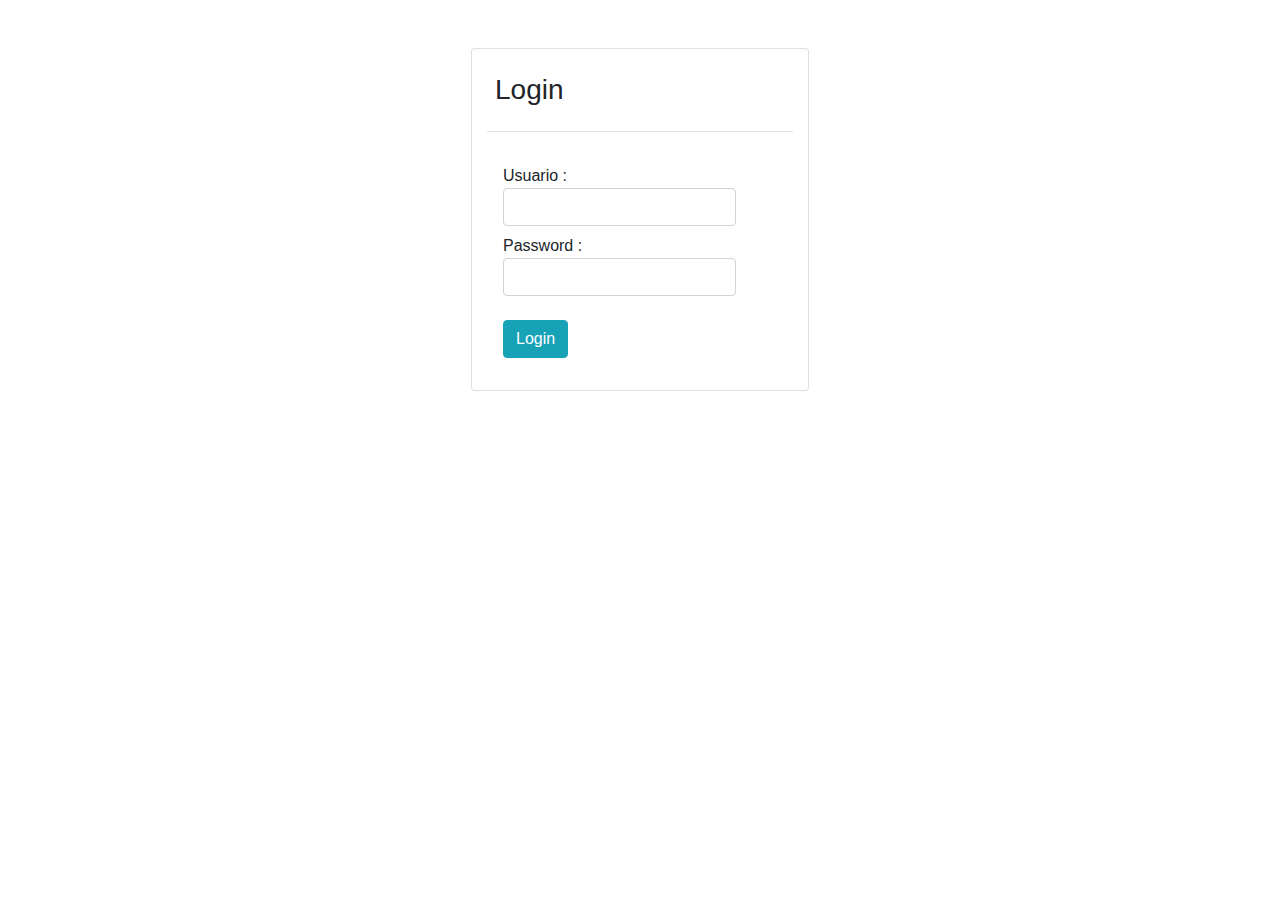
<file: PROYECTO/index.html>
<!doctype html>
<html lang="en">
  <head>
    <meta charset="utf-8">
    <title>Formulario</title>
    <meta name="viewport" content="width=device-width, initial-scale=1, minimal-ui">
    <link rel="stylesheet" href="https://stackpath.bootstrapcdn.com/bootstrap/4.4.1/css/bootstrap.min.css" integrity="sha384-Vkoo8x4CGsO3+Hhxv8T/Q5PaXtkKtu6ug5TOeNV6gBiFeWPGFN9MuhOf23Q9Ifjh" crossorigin="anonymous">

  </head>
  <body>
    <div class='container'>
    <div class='row justify-content-center m-5'>
      <div class='card col-4 py-3'>
        <h3 class='m-2'>Login</h3><hr>
        <form action="conexion.php" method="post" class='p-3'>
      
          <label>Usuario :
            <input class="form-control" type="text" name="usuariolg">
          </label><br>
      
          <label>Password :
            <input type="password" class="form-control mb-3" name="passlg">
          </label><br>
      
          <input type="submit" class="btn btn-info" 
                name="submitBtnLogin" value="Login">
          
        </form>        
      </div>
    </div>
    </div>
  </body>
</html>
</file>
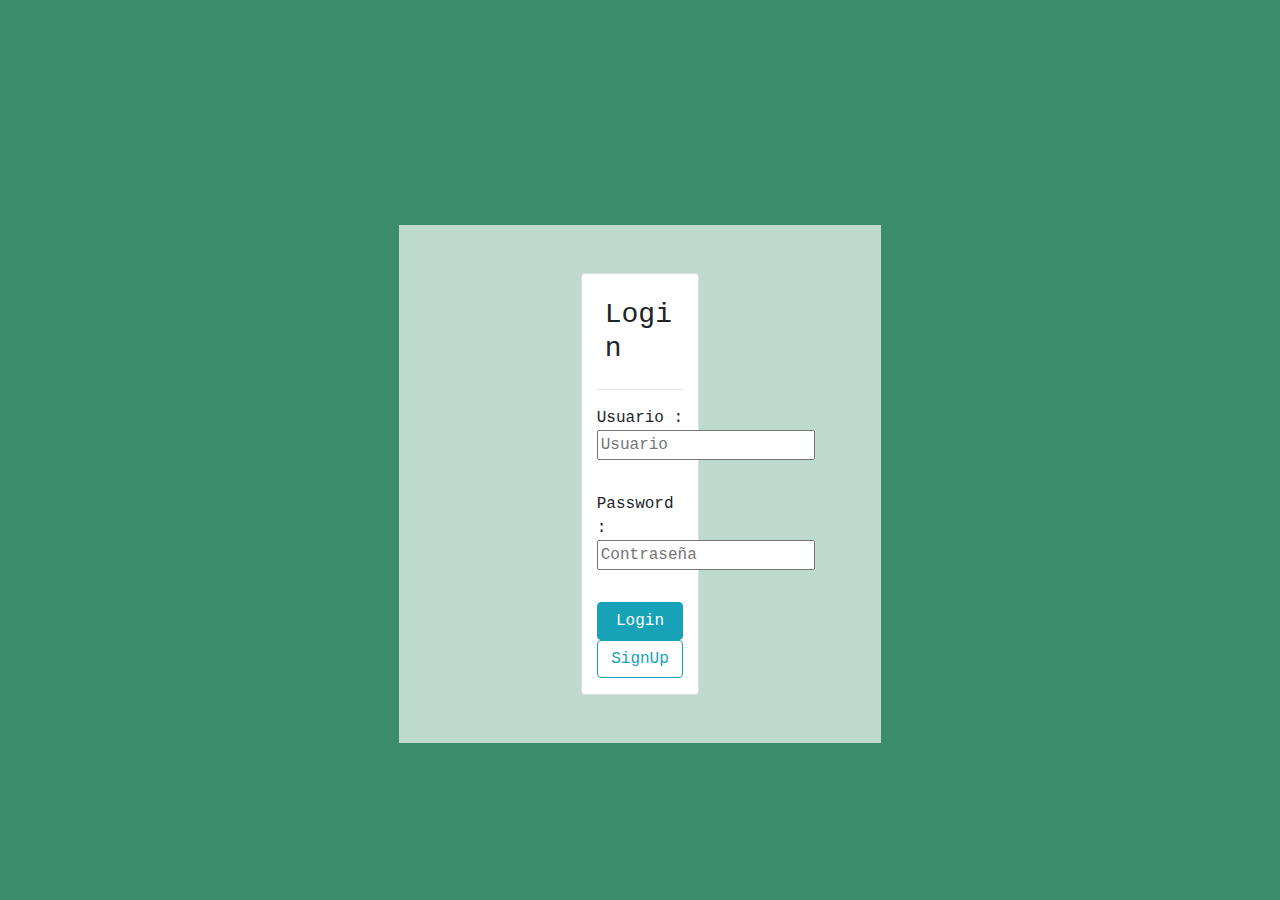
<file: Parcial3/Login/index.html>
<!DOCTYPE html>
<html lang="es">
  <head>
  <meta charset="UTF-8">
  <meta http-equiv="X-UA-Compatible" content="IE=edge">
  <meta name="viewport" content="width=device-width, user-scalable=no, initial-scale=1.0, maximun-scale=1, minimun-scale=1">

    <title>Login DB</title>
    <link rel="stylesheet" href="https://stackpath.bootstrapcdn.com/bootstrap/4.4.1/css/bootstrap.min.css" integrity="sha384-Vkoo8x4CGsO3+Hhxv8T/Q5PaXtkKtu6ug5TOeNV6gBiFeWPGFN9MuhOf23Q9Ifjh" crossorigin="anonymous">
    <link rel="stylesheet" href="main.css">
  </head>

  <body>
    <form action = "conexion.php" method = "post">
      <div class='container'>
        <div class='row justify-content-center m-5'>
          <div class='card col-4 py-3'>
            <h3 class='m-2'>Login</h3><hr>
            <form action="" method="post" class='p-3'>
          
              <label>Usuario :
                <input type="text" name="usuariolg"  placeholder="Usuario" required>
              </label><br>
          
              <label>Password :
                <input type="password" name="passlg"  placeholder="Contraseña" required>
              </label><br>
          
              <input type="submit" class="btn btn-info" 
                    name="submitBtnLogin" value="Login">
                    
              <input type='submit' name='submitReg' value='SignUp'
                    class='btn btn-outline-info'>
              
            </form>
          </div>
        </div>
        </div>
            
    </form>

   
</body>
</html>
</file>
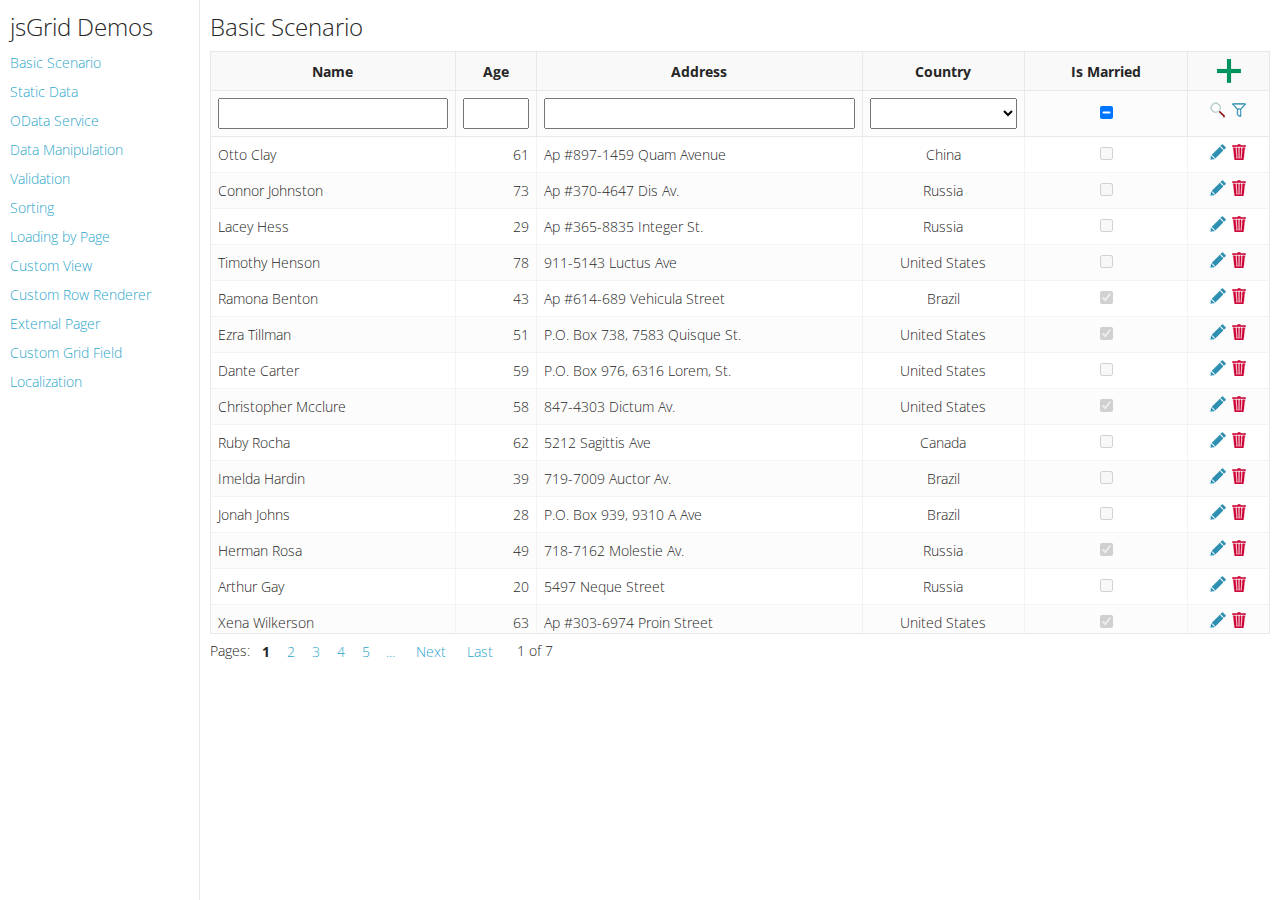
<file: Parcial3/Ejercicio 3/jsgrid/demos/index.html>
<!DOCTYPE html>
<html>
<head>
    <meta http-equiv="X-UA-Compatible" content="IE=edge">
    <title>jsGrid - Simple jQuery DataGrid - Demos</title>
    <link rel="stylesheet" type="text/css" href="demos.css" />
    <link href='http://fonts.googleapis.com/css?family=Open+Sans:300,600,400' rel='stylesheet' type='text/css'>
</head>
<body>
    <div class="navigation">
        <h1>jsGrid Demos</h1>
        <ul>
            <li><a href="basic.html" target="demo">Basic Scenario</a></li>
            <li><a href="static-data.html" target="demo">Static Data</a></li>
            <li><a href="odata-service.html" target="demo">OData Service</a></li>
            <li><a href="data-manipulation.html" target="demo">Data Manipulation</a></li>
            <li><a href="validation.html" target="demo">Validation</a></li>
            <li><a href="sorting.html" target="demo">Sorting</a></li>
            <li><a href="loading-by-page.html" target="demo">Loading by Page</a></li>
            <li><a href="custom-view.html" target="demo">Custom View</a></li>
            <li><a href="custom-row-renderer.html" target="demo">Custom Row Renderer</a></li>
            <li><a href="external-pager.html" target="demo">External Pager</a></li>
            <li><a href="custom-grid-field.html" target="demo">Custom Grid Field</a></li>
            <li><a href="localization.html" target="demo">Localization</a></li>
        </ul>
    </div>
    <div class="demo-frame">
        <iframe name="demo" src="basic.html"></iframe>
    </div>
</body>
</html>
</file>
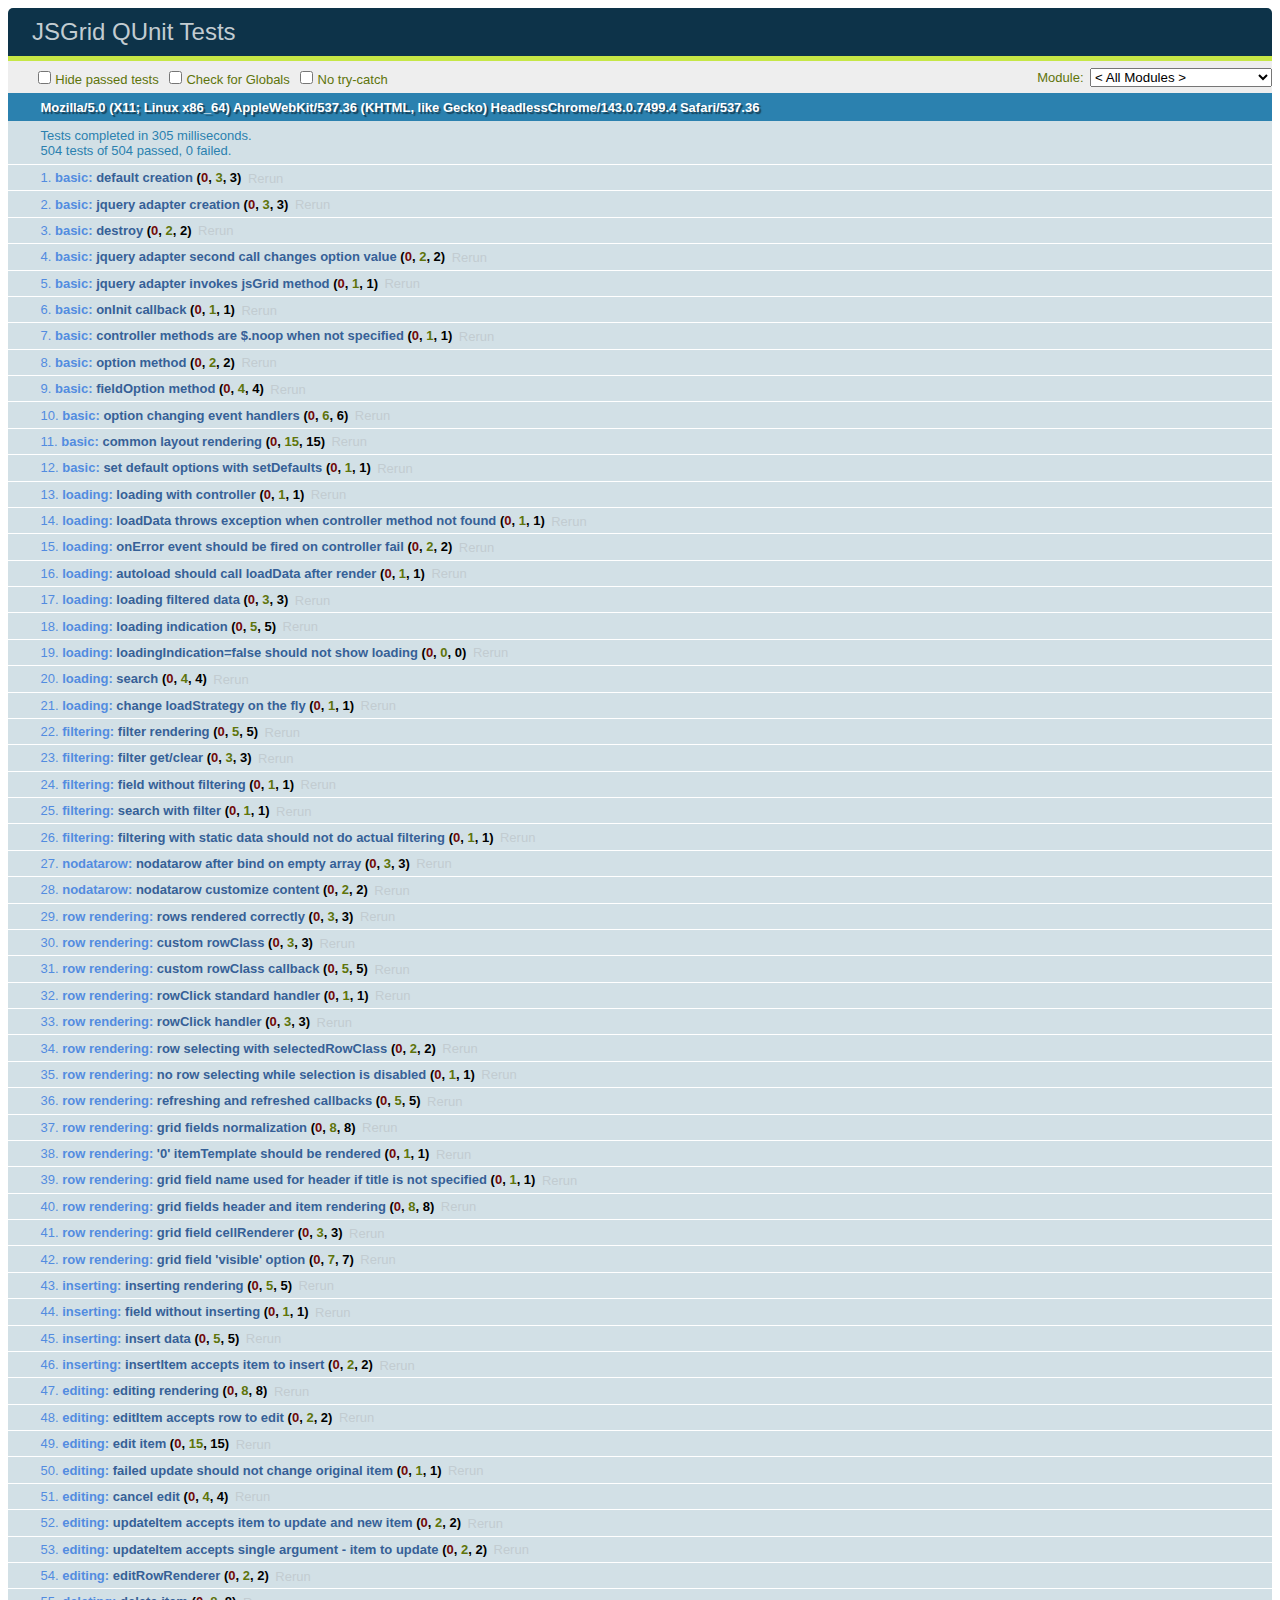
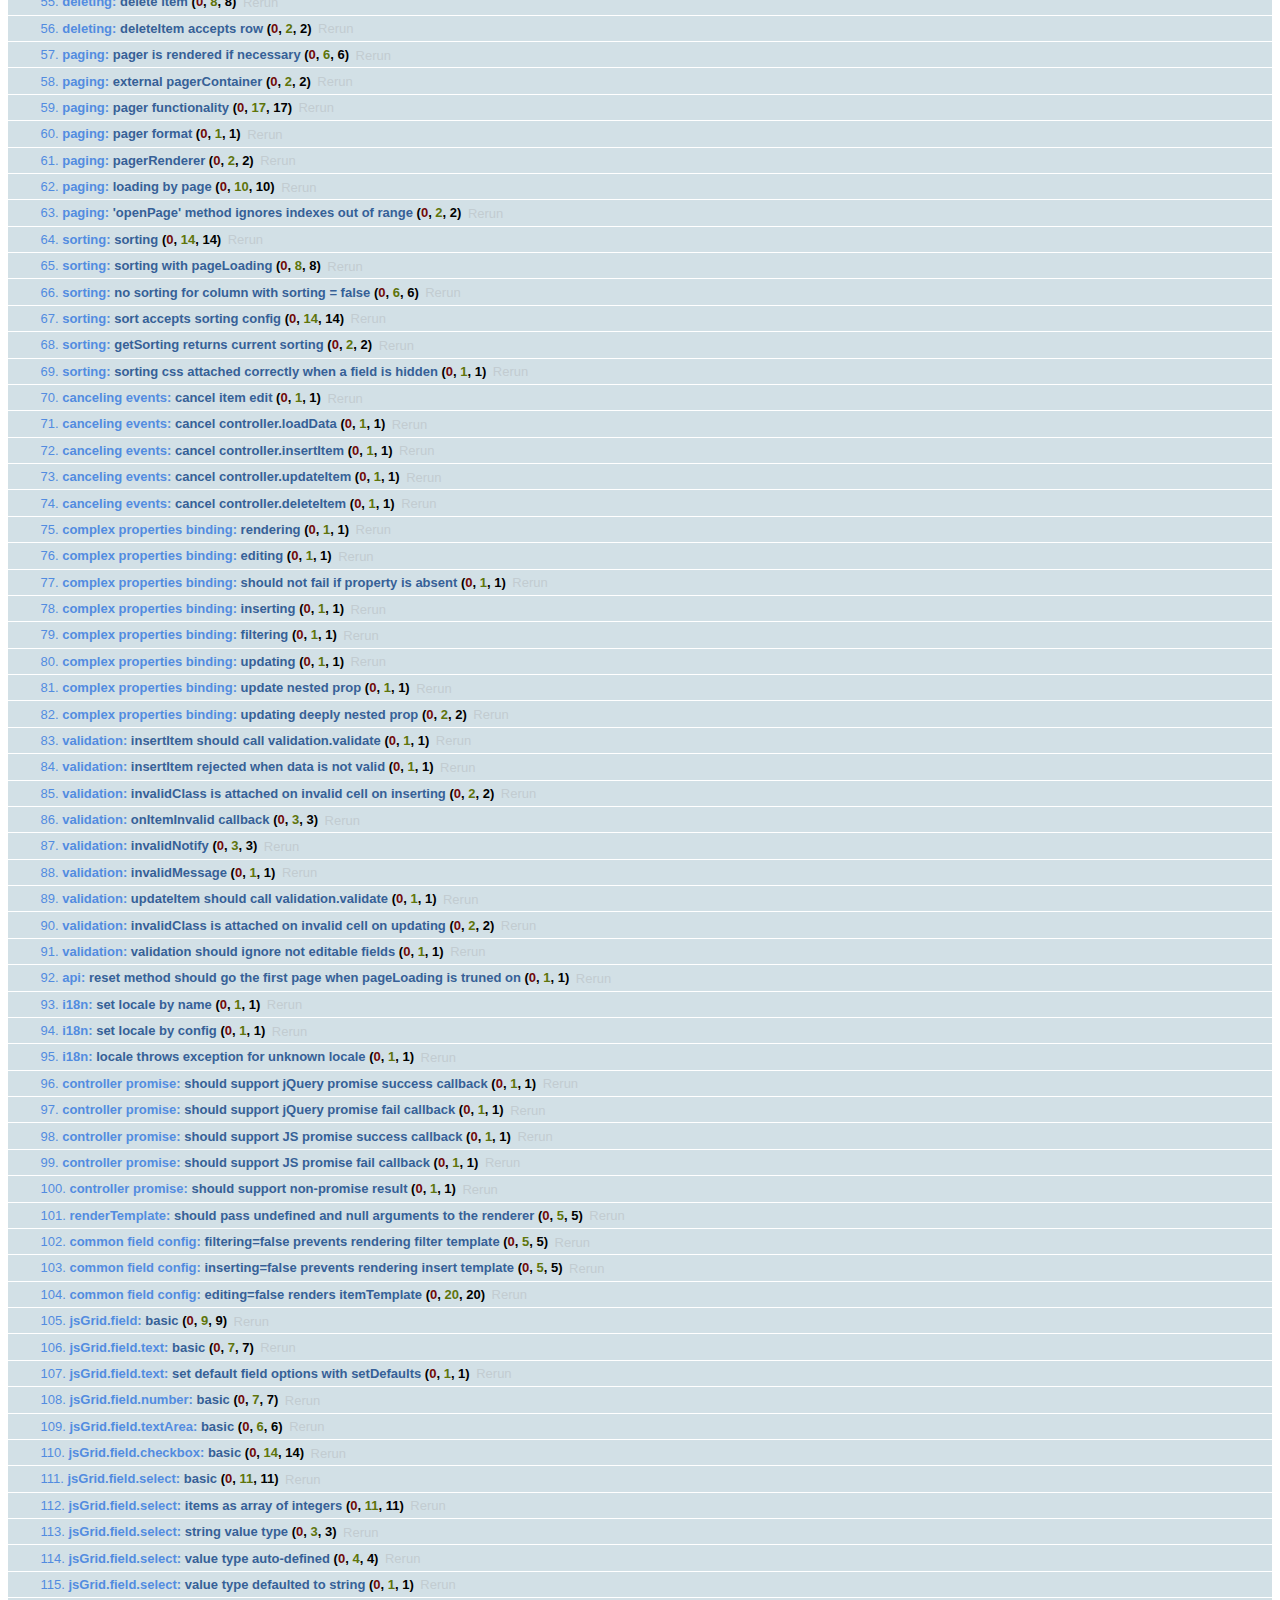
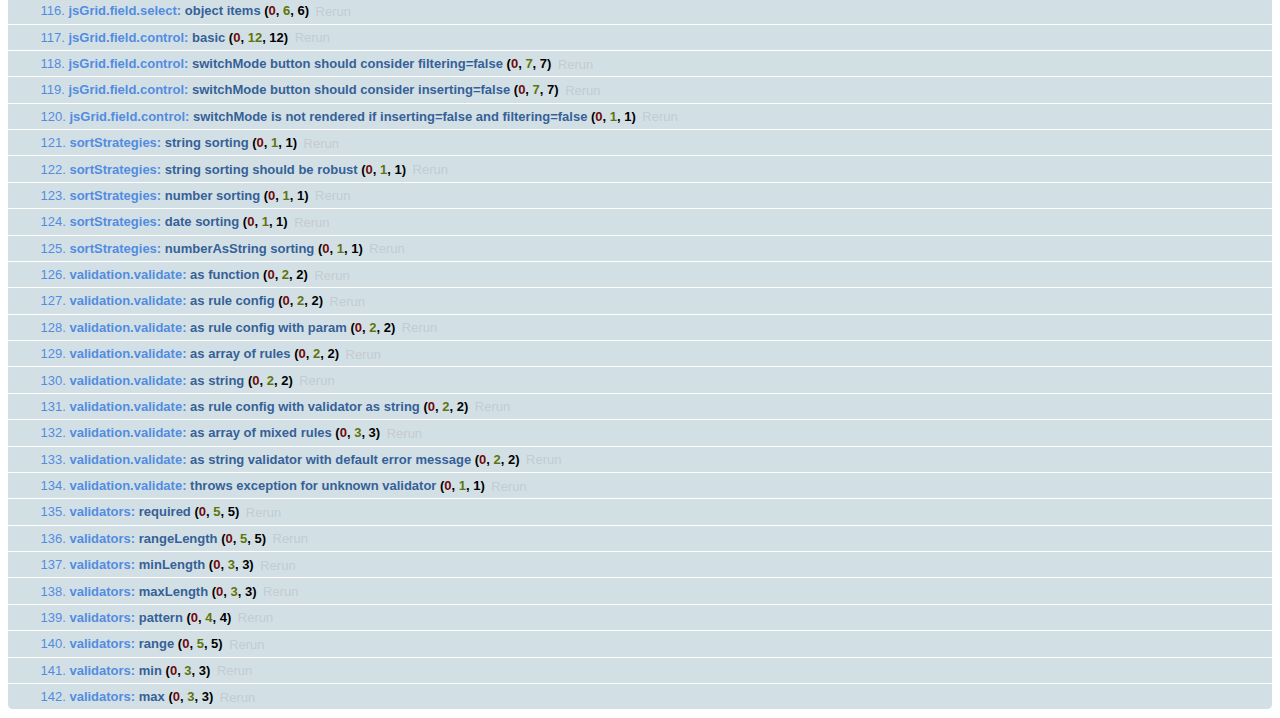
<file: Parcial3/Ejercicio 3/jsgrid/tests/index.html>
<!DOCTYPE html>
<html>
<head>
    <meta charset="utf-8">
    <title>JSGrid QUnit Tests</title>
    <link rel="stylesheet" href="../external/qunit/qunit-1.10.0.css">
</head>
<body>
    <div id="qunit"></div>

    <div id="qunit-fixture">
        <div id="jsGrid"></div>
    </div>

    <script src="../external/qunit/qunit-1.10.0.js"></script>

    <script src="../external/jquery/jquery-1.8.3.js"></script>

    <script src="../src/jsgrid.core.js"></script>
    <script src="../src/jsgrid.load-indicator.js"></script>
    <script src="../src/jsgrid.load-strategies.js"></script>
    <script src="../src/jsgrid.sort-strategies.js"></script>
    <script src="../src/jsgrid.validation.js"></script>
    <script src="../src/jsgrid.field.js"></script>
    <script src="../src/fields/jsgrid.field.text.js"></script>
    <script src="../src/fields/jsgrid.field.number.js"></script>
    <script src="../src/fields/jsgrid.field.textarea.js"></script>
    <script src="../src/fields/jsgrid.field.checkbox.js"></script>
    <script src="../src/fields/jsgrid.field.select.js"></script>
    <script src="../src/fields/jsgrid.field.control.js"></script>

    <script src="jsgrid.tests.js"></script>
    <script src="jsgrid.field.tests.js"></script>
    <script src="jsgrid.sort-strategies.tests.js"></script>
    <script src="jsgrid.validation.tests.js"></script>
</body>
</html>
</file>
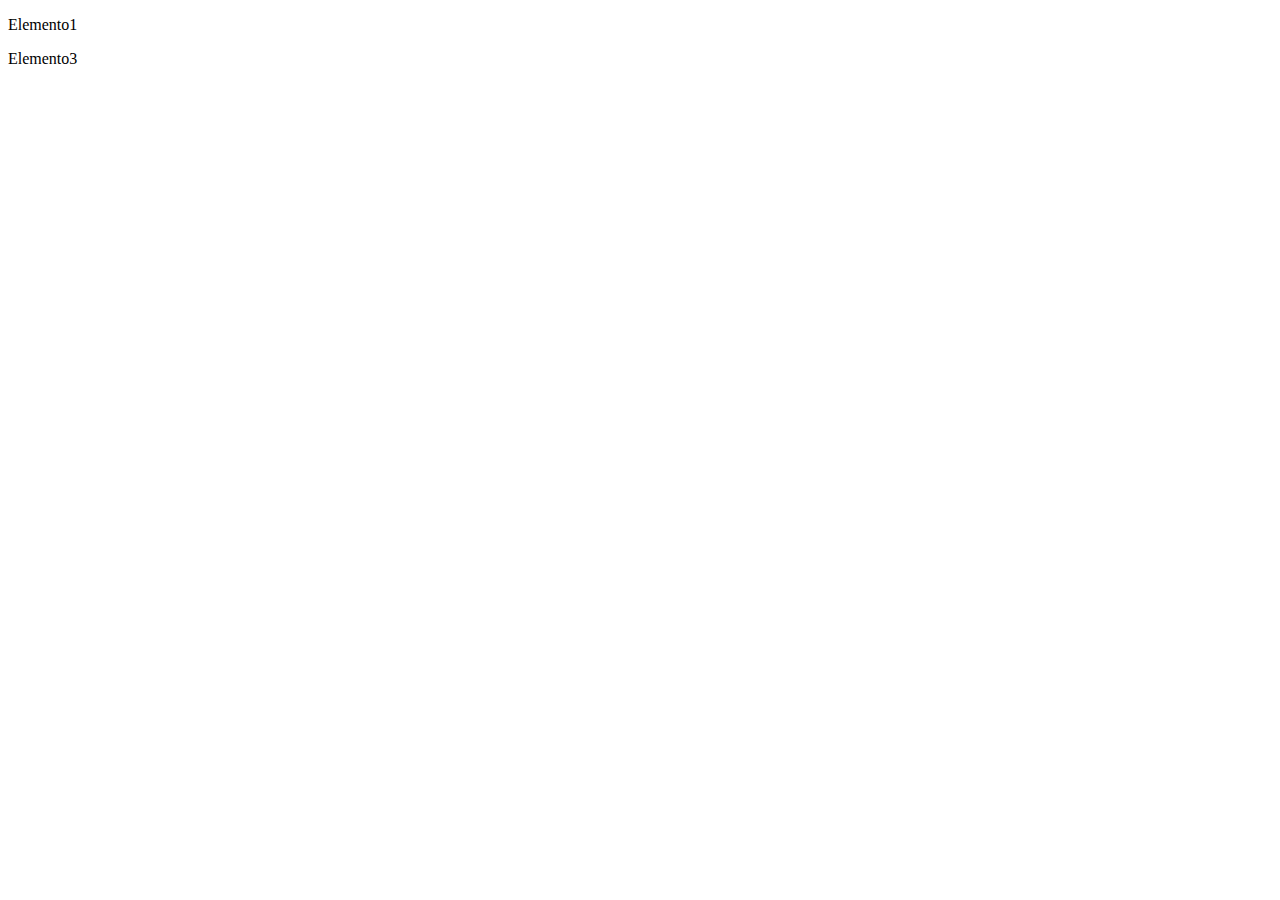
<file: Parcial1/BarraLateral/exam/exam.html>
<!DOCTYPE html>
<html lang="en">
<head>
    <meta charset="UTF-8">
    <meta http-equiv="X-UA-Compatible" content="IE=edge">
    <meta name="viewport" content="width=device-width, initial-scale=1.0">
    <title>Document</title>
    <style>
        div+p{color: red;}
    </style>
</head>
<body>
    <div>
        <p>Elemento1</p>

        <div>
            <p class="Rojo">Elemento3</p>
    
        </div>
        

    </div>
</body>
</html>
</file>
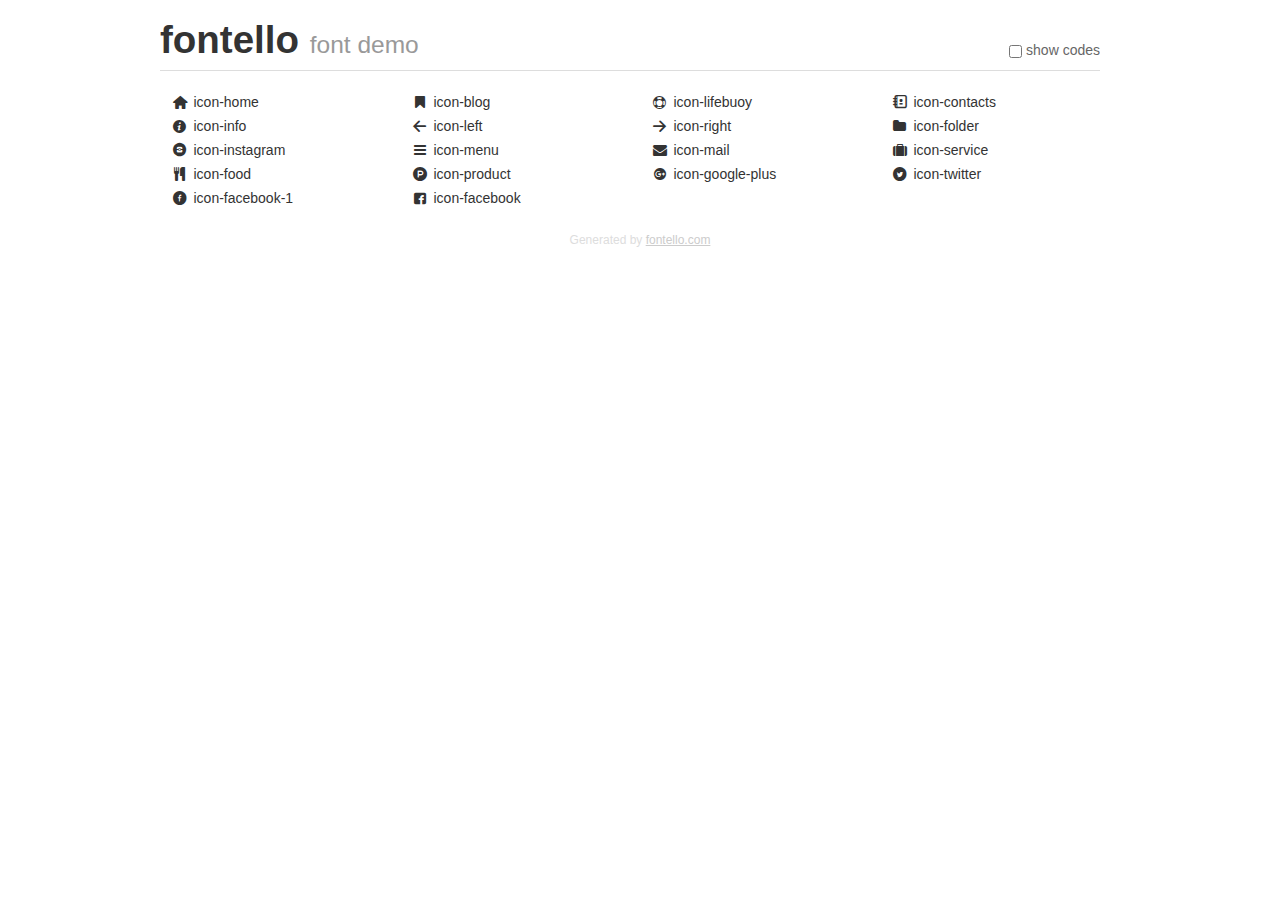
<file: Parcial1/BarraLateral/icon/demo.html>
<!DOCTYPE html>
<html>
  <head><!--[if lt IE 9]><script language="javascript" type="text/javascript" src="//html5shim.googlecode.com/svn/trunk/html5.js"></script><![endif]-->
    <meta charset="UTF-8"><style>/*
 * Bootstrap v2.2.1
 *
 * Copyright 2012 Twitter, Inc
 * Licensed under the Apache License v2.0
 * http://www.apache.org/licenses/LICENSE-2.0
 *
 * Designed and built with all the love in the world @twitter by @mdo and @fat.
 */
.clearfix {
  *zoom: 1;
}
.clearfix:before,
.clearfix:after {
  display: table;
  content: "";
  line-height: 0;
}
.clearfix:after {
  clear: both;
}
html {
  font-size: 100%;
  -webkit-text-size-adjust: 100%;
  -ms-text-size-adjust: 100%;
}
a:focus {
  outline: thin dotted #333;
  outline: 5px auto -webkit-focus-ring-color;
  outline-offset: -2px;
}
a:hover,
a:active {
  outline: 0;
}
button,
input,
select,
textarea {
  margin: 0;
  font-size: 100%;
  vertical-align: middle;
}
button,
input {
  *overflow: visible;
  line-height: normal;
}
button::-moz-focus-inner,
input::-moz-focus-inner {
  padding: 0;
  border: 0;
}
body {
  margin: 0;
  font-family: "Helvetica Neue", Helvetica, Arial, sans-serif;
  font-size: 14px;
  line-height: 20px;
  color: #333;
  background-color: #fff;
}
a {
  color: #08c;
  text-decoration: none;
}
a:hover {
  color: #005580;
  text-decoration: underline;
}
.row {
  margin-left: -20px;
  *zoom: 1;
}
.row:before,
.row:after {
  display: table;
  content: "";
  line-height: 0;
}
.row:after {
  clear: both;
}
[class*="span"] {
  float: left;
  min-height: 1px;
  margin-left: 20px;
}
.container,
.navbar-static-top .container,
.navbar-fixed-top .container,
.navbar-fixed-bottom .container {
  width: 940px;
}
.span12 {
  width: 940px;
}
.span11 {
  width: 860px;
}
.span10 {
  width: 780px;
}
.span9 {
  width: 700px;
}
.span8 {
  width: 620px;
}
.span7 {
  width: 540px;
}
.span6 {
  width: 460px;
}
.span5 {
  width: 380px;
}
.span4 {
  width: 300px;
}
.span3 {
  width: 220px;
}
.span2 {
  width: 140px;
}
.span1 {
  width: 60px;
}
[class*="span"].pull-right,
.row-fluid [class*="span"].pull-right {
  float: right;
}
.container {
  margin-right: auto;
  margin-left: auto;
  *zoom: 1;
}
.container:before,
.container:after {
  display: table;
  content: "";
  line-height: 0;
}
.container:after {
  clear: both;
}
p {
  margin: 0 0 10px;
}
.lead {
  margin-bottom: 20px;
  font-size: 21px;
  font-weight: 200;
  line-height: 30px;
}
small {
  font-size: 85%;
}
h1 {
  margin: 10px 0;
  font-family: inherit;
  font-weight: bold;
  line-height: 20px;
  color: inherit;
  text-rendering: optimizelegibility;
}
h1 small {
  font-weight: normal;
  line-height: 1;
  color: #999;
}
h1 {
  line-height: 40px;
}
h1 {
  font-size: 38.5px;
}
h1 small {
  font-size: 24.5px;
}
body {
  margin-top: 90px;
}
.header {
  position: fixed;
  top: 0;
  left: 50%;
  margin-left: -480px;
  background-color: #fff;
  border-bottom: 1px solid #ddd;
  padding-top: 10px;
  z-index: 10;
}
.footer {
  color: #ddd;
  font-size: 12px;
  text-align: center;
  margin-top: 20px;
}
.footer a {
  color: #ccc;
  text-decoration: underline;
}
.the-icons {
  font-size: 14px;
  line-height: 24px;
}
.switch {
  position: absolute;
  right: 0;
  bottom: 10px;
  color: #666;
}
.switch input {
  margin-right: 0.3em;
}
.codesOn .i-name {
  display: none;
}
.codesOn .i-code {
  display: inline;
}
.i-code {
  display: none;
}
@font-face {
      font-family: 'fontello';
      src: url('./font/fontello.eot?63674988');
      src: url('./font/fontello.eot?63674988#iefix') format('embedded-opentype'),
           url('./font/fontello.woff?63674988') format('woff'),
           url('./font/fontello.ttf?63674988') format('truetype'),
           url('./font/fontello.svg?63674988#fontello') format('svg');
      font-weight: normal;
      font-style: normal;
    }
     
     
    .demo-icon
    {
      font-family: "fontello";
      font-style: normal;
      font-weight: normal;
      speak: none;
     
      display: inline-block;
      text-decoration: inherit;
      width: 1em;
      margin-right: .2em;
      text-align: center;
      /* opacity: .8; */
     
      /* For safety - reset parent styles, that can break glyph codes*/
      font-variant: normal;
      text-transform: none;
     
      /* fix buttons height, for twitter bootstrap */
      line-height: 1em;
     
      /* Animation center compensation - margins should be symmetric */
      /* remove if not needed */
      margin-left: .2em;
     
      /* You can be more comfortable with increased icons size */
      /* font-size: 120%; */
     
      /* Font smoothing. That was taken from TWBS */
      -webkit-font-smoothing: antialiased;
      -moz-osx-font-smoothing: grayscale;
     
      /* Uncomment for 3D effect */
      /* text-shadow: 1px 1px 1px rgba(127, 127, 127, 0.3); */
    }
     </style>
    <link rel="stylesheet" href="css/animation.css"><!--[if IE 7]><link rel="stylesheet" href="css/fontello-ie7.css"><![endif]-->
    <script>
      function toggleCodes(on) {
        var obj = document.getElementById('icons');
      
        if (on) {
          obj.className += ' codesOn';
        } else {
          obj.className = obj.className.replace(' codesOn', '');
        }
      }
      
    </script>
  </head>
  <body>
    <div class="container header">
      <h1>
        fontello
         <small>font demo</small>
      </h1>
      <label class="switch">
        <input type="checkbox" onclick="toggleCodes(this.checked)">show codes
      </label>
    </div>
    <div id="icons" class="container">
      <div class="row">
        <div title="Code: 0xe800" class="the-icons span3"><i class="demo-icon icon-home">&#xe800;</i> <span class="i-name">icon-home</span><span class="i-code">0xe800</span></div>
        <div title="Code: 0xe801" class="the-icons span3"><i class="demo-icon icon-blog">&#xe801;</i> <span class="i-name">icon-blog</span><span class="i-code">0xe801</span></div>
        <div title="Code: 0xe802" class="the-icons span3"><i class="demo-icon icon-lifebuoy">&#xe802;</i> <span class="i-name">icon-lifebuoy</span><span class="i-code">0xe802</span></div>
        <div title="Code: 0xe803" class="the-icons span3"><i class="demo-icon icon-contacts">&#xe803;</i> <span class="i-name">icon-contacts</span><span class="i-code">0xe803</span></div>
      </div>
      <div class="row">
        <div title="Code: 0xe804" class="the-icons span3"><i class="demo-icon icon-info">&#xe804;</i> <span class="i-name">icon-info</span><span class="i-code">0xe804</span></div>
        <div title="Code: 0xe805" class="the-icons span3"><i class="demo-icon icon-left">&#xe805;</i> <span class="i-name">icon-left</span><span class="i-code">0xe805</span></div>
        <div title="Code: 0xe806" class="the-icons span3"><i class="demo-icon icon-right">&#xe806;</i> <span class="i-name">icon-right</span><span class="i-code">0xe806</span></div>
        <div title="Code: 0xe807" class="the-icons span3"><i class="demo-icon icon-folder">&#xe807;</i> <span class="i-name">icon-folder</span><span class="i-code">0xe807</span></div>
      </div>
      <div class="row">
        <div title="Code: 0xf05e" class="the-icons span3"><i class="demo-icon icon-instagram">&#xf05e;</i> <span class="i-name">icon-instagram</span><span class="i-code">0xf05e</span></div>
        <div title="Code: 0xf0c9" class="the-icons span3"><i class="demo-icon icon-menu">&#xf0c9;</i> <span class="i-name">icon-menu</span><span class="i-code">0xf0c9</span></div>
        <div title="Code: 0xf0e0" class="the-icons span3"><i class="demo-icon icon-mail">&#xf0e0;</i> <span class="i-name">icon-mail</span><span class="i-code">0xf0e0</span></div>
        <div title="Code: 0xf0f2" class="the-icons span3"><i class="demo-icon icon-service">&#xf0f2;</i> <span class="i-name">icon-service</span><span class="i-code">0xf0f2</span></div>
      </div>
      <div class="row">
        <div title="Code: 0xf0f5" class="the-icons span3"><i class="demo-icon icon-food">&#xf0f5;</i> <span class="i-name">icon-food</span><span class="i-code">0xf0f5</span></div>
        <div title="Code: 0xf288" class="the-icons span3"><i class="demo-icon icon-product">&#xf288;</i> <span class="i-name">icon-product</span><span class="i-code">0xf288</span></div>
        <div title="Code: 0xf2b3" class="the-icons span3"><i class="demo-icon icon-google-plus">&#xf2b3;</i> <span class="i-name">icon-google-plus</span><span class="i-code">0xf2b3</span></div>
        <div title="Code: 0xf30a" class="the-icons span3"><i class="demo-icon icon-twitter">&#xf30a;</i> <span class="i-name">icon-twitter</span><span class="i-code">0xf30a</span></div>
      </div>
      <div class="row">
        <div title="Code: 0xf30d" class="the-icons span3"><i class="demo-icon icon-facebook-1">&#xf30d;</i> <span class="i-name">icon-facebook-1</span><span class="i-code">0xf30d</span></div>
        <div title="Code: 0xf30e" class="the-icons span3"><i class="demo-icon icon-facebook">&#xf30e;</i> <span class="i-name">icon-facebook</span><span class="i-code">0xf30e</span></div>
      </div>
    </div>
    <div class="container footer">Generated by <a href="http://fontello.com">fontello.com</a></div>
  </body>
</html>
</file>
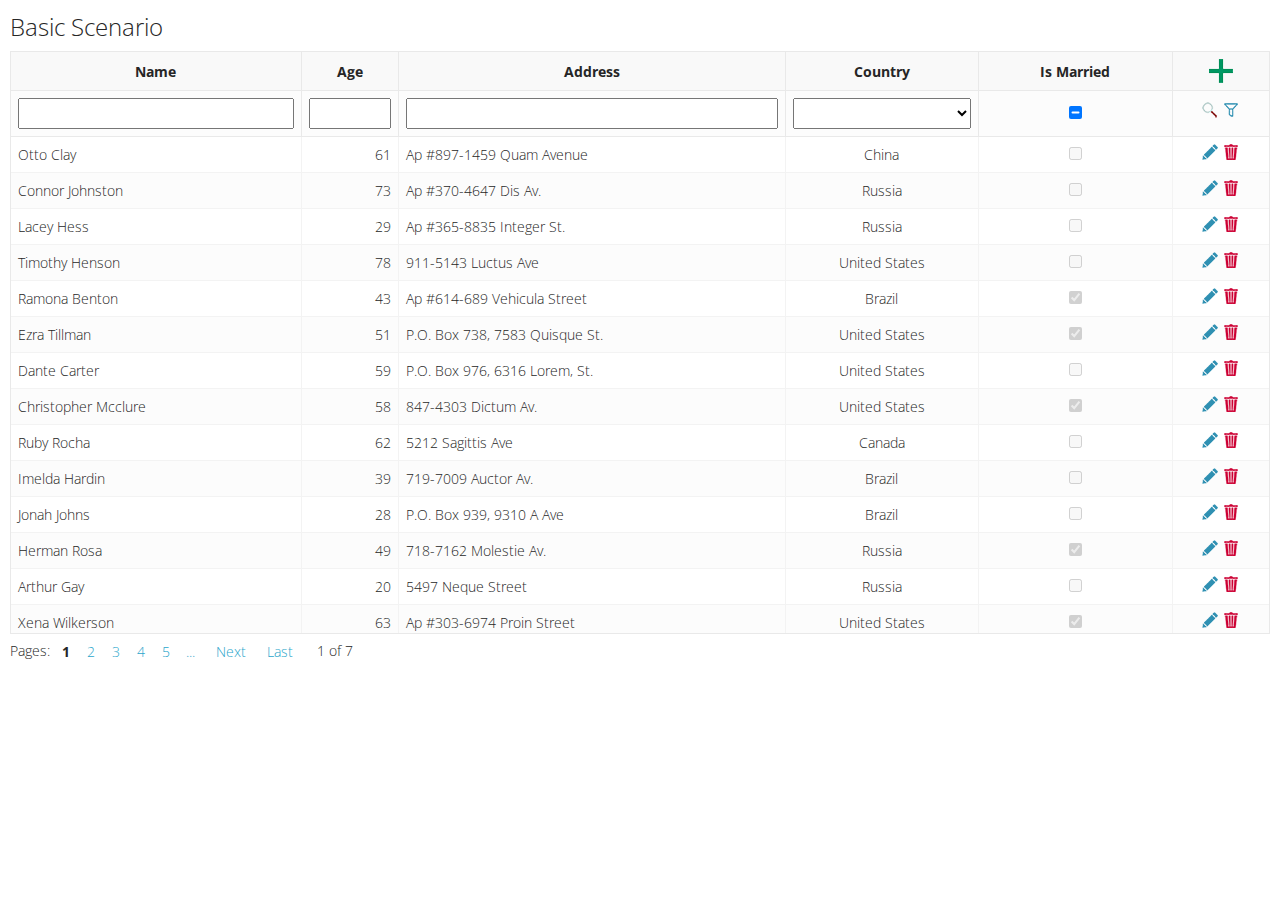
<file: Parcial3/Ejercicio 3/jsgrid/demos/basic.html>
﻿<!DOCTYPE html>
<html>
<head>
    <meta http-equiv="X-UA-Compatible" content="IE=edge">
    <title>jsGrid - Basic Scenario</title>
    <link rel="stylesheet" type="text/css" href="demos.css" />
    <link href='http://fonts.googleapis.com/css?family=Open+Sans:300,600,400' rel='stylesheet' type='text/css'>

    <link rel="stylesheet" type="text/css" href="../css/jsgrid.css" />
    <link rel="stylesheet" type="text/css" href="../css/theme.css" />

    <script src="../external/jquery/jquery-1.8.3.js"></script>
    <script src="db.js"></script>

    <script src="../src/jsgrid.core.js"></script>
    <script src="../src/jsgrid.load-indicator.js"></script>
    <script src="../src/jsgrid.load-strategies.js"></script>
    <script src="../src/jsgrid.sort-strategies.js"></script>
    <script src="../src/jsgrid.field.js"></script>
    <script src="../src/fields/jsgrid.field.text.js"></script>
    <script src="../src/fields/jsgrid.field.number.js"></script>
    <script src="../src/fields/jsgrid.field.select.js"></script>
    <script src="../src/fields/jsgrid.field.checkbox.js"></script>
    <script src="../src/fields/jsgrid.field.control.js"></script>
</head>
<body>
    <h1>Basic Scenario</h1>
    <div id="jsGrid"></div>

    <script>
        $(function() {

            $("#jsGrid").jsGrid({
                height: "70%",
                width: "100%",
                filtering: true,
                editing: true,
                inserting: true,
                sorting: true,
                paging: true,
                autoload: true,
                pageSize: 15,
                pageButtonCount: 5,
                deleteConfirm: "Do you really want to delete the client?",
                controller: db,
                fields: [
                    { name: "Name", type: "text", width: 150 },
                    { name: "Age", type: "number", width: 50 },
                    { name: "Address", type: "text", width: 200 },
                    { name: "Country", type: "select", items: db.countries, valueField: "Id", textField: "Name" },
                    { name: "Married", type: "checkbox", title: "Is Married", sorting: false },
                    { type: "control" }
                ]
            });

        });
    </script>
</body>
</html>
</file>
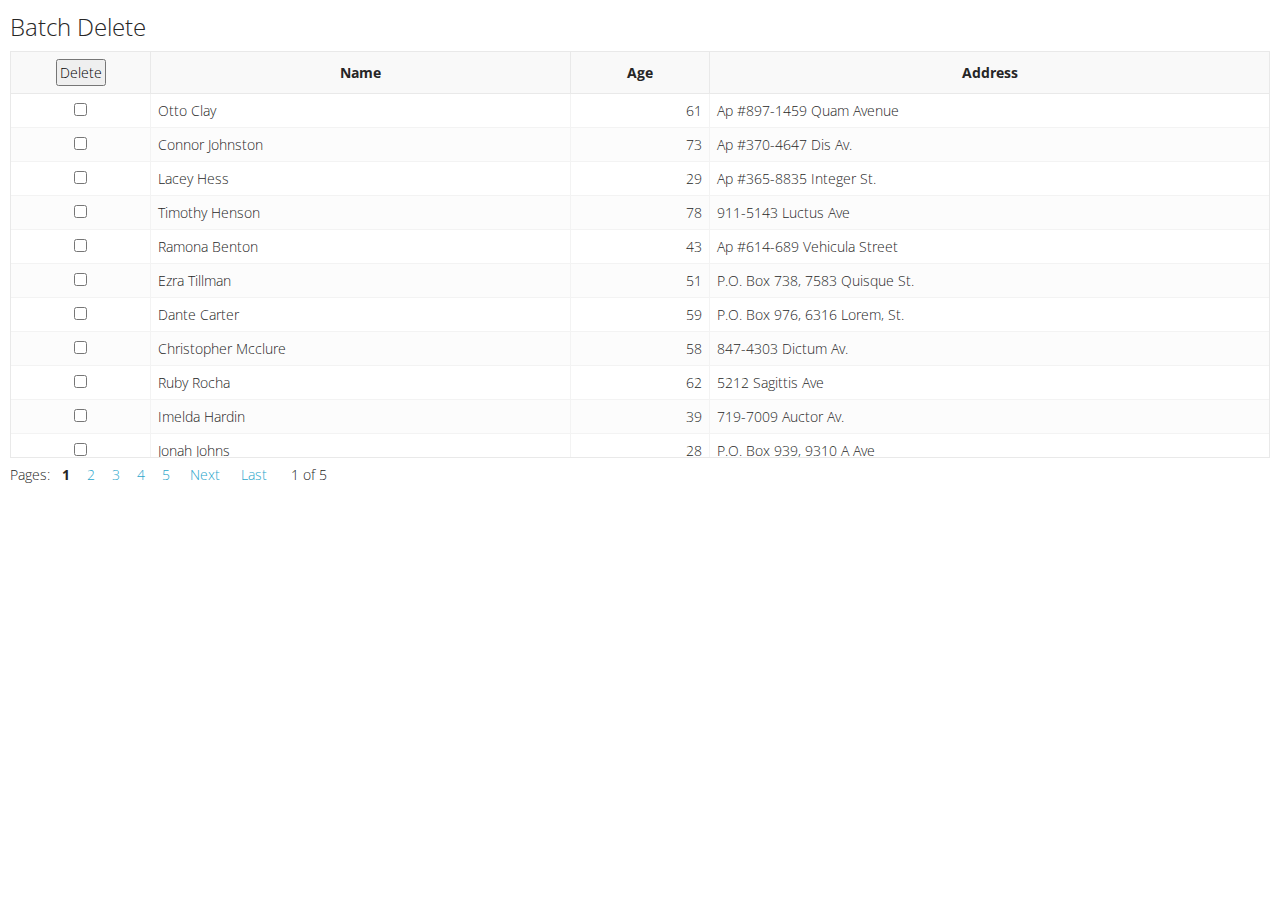
<file: Parcial3/Ejercicio 3/jsgrid/demos/batch-delete.html>
﻿<!DOCTYPE html>
<html>
<head>
    <meta http-equiv="X-UA-Compatible" content="IE=edge">
    <title>jsGrid - Batch Delete</title>
    <link rel="stylesheet" type="text/css" href="demos.css" />
    <link href='http://fonts.googleapis.com/css?family=Open+Sans:300,600,400' rel='stylesheet' type='text/css'>

    <link rel="stylesheet" type="text/css" href="../css/jsgrid.css" />
    <link rel="stylesheet" type="text/css" href="../css/theme.css" />

    <script src="../external/jquery/jquery-1.8.3.js"></script>
    <script src="db.js"></script>

    <script src="../src/jsgrid.core.js"></script>
    <script src="../src/jsgrid.load-indicator.js"></script>
    <script src="../src/jsgrid.load-strategies.js"></script>
    <script src="../src/jsgrid.sort-strategies.js"></script>
    <script src="../src/jsgrid.field.js"></script>
    <script src="../src/fields/jsgrid.field.text.js"></script>
    <script src="../src/fields/jsgrid.field.number.js"></script>
    <script src="../src/fields/jsgrid.field.control.js"></script>
</head>
<body>
    <h1>Batch Delete</h1>

    <div id="jsGrid"></div>

    <script>
        $(function() {

            $("#jsGrid").jsGrid({
                height: "50%",
                width: "100%",
                autoload: true,
                confirmDeleting: false,
                paging: true,
                controller: {
                    loadData: function() {
                        return db.clients;
                    }
                },
                fields: [
                    {
                        headerTemplate: function() {
                            return $("<button>").attr("type", "button").text("Delete")
                                    .on("click", function () {
                                        deleteSelectedItems();
                                    });
                        },
                        itemTemplate: function(_, item) {
                            return $("<input>").attr("type", "checkbox")
                                    .prop("checked", $.inArray(item, selectedItems) > -1)
                                    .on("change", function () {
                                        $(this).is(":checked") ? selectItem(item) : unselectItem(item);
                                    });
                        },
                        align: "center",
                        width: 50
                    },
                    { name: "Name", type: "text", width: 150 },
                    { name: "Age", type: "number", width: 50 },
                    { name: "Address", type: "text", width: 200 }
                ]
            });


            var selectedItems = [];

            var selectItem = function(item) {
                selectedItems.push(item);
            };

            var unselectItem = function(item) {
                selectedItems = $.grep(selectedItems, function(i) {
                    return i !== item;
                });
            };

            var deleteSelectedItems = function() {
                if(!selectedItems.length || !confirm("Are you sure?"))
                    return;

                deleteClientsFromDb(selectedItems);

                var $grid = $("#jsGrid");
                $grid.jsGrid("option", "pageIndex", 1);
                $grid.jsGrid("loadData");

                selectedItems = [];
            };

            var deleteClientsFromDb = function(deletingClients) {
                db.clients = $.map(db.clients, function(client) {
                    return ($.inArray(client, deletingClients) > -1) ? null : client;
                });
            };

        });
    </script>
</body>
</html>
</file>
<file: Parcial3/Login/main.css>
body{
    background: #3C8E6A ;
    padding-top: 25vh;
    background-size: cover;
	align-items: center;
	justify-content: center;
	display: flex;
    font-family: "Lucida Console", "Courier New", monospace;
}

form{
    background: #BED9CD;
}

.form-container
{
    border-radius: 10px;
    padding: 30px;
    box-shadow: 0ox 0px 10px 0px;
}

.bg
{
    width: 110px;
    height: 110px;
    position: static;
    top: -50px;
    left: 140px;
}
</file>
<file: Parcial3/Ejercicio 3/jsgrid/demos/demos.css>
* {
    margin: 0;
    padding: 0;
    box-sizing: border-box;
}

html {
    height: 100%;
}

body {
    height: 100%;
    padding: 10px;
    color: #262626;
    font-family: 'Helvetica Neue Light', 'Open Sans', Helvetica;
    font-size: 14px;
    font-weight: 300;
}

h1 {
    margin: 0 0 8px 0;
    font-size: 24px;
    font-family: 'Helvetica Neue Light', 'Open Sans', Helvetica;
    font-weight: 300;
}

h2 {
    margin: 16px 0 8px 0;
    font-size: 18px;
    font-family: 'Helvetica Neue Light', 'Open Sans', Helvetica;
    font-weight: 300;
}

ul {
    list-style: none;
}

a {
    color: #2ba6cb;
    text-decoration: none;
}

a:hover {
    text-decoration: underline;
    color: #258faf;
}

input, button, select {
    font-family: 'Helvetica Neue Light', 'Open Sans', Helvetica;
    font-weight: 300;
    font-size: 14px;
    padding: 2px;
}

.navigation {
    width: 200px;
    position: absolute;
    top: 0;
    bottom: 0;
    left: 0;
    padding: 10px;
    border-right: 1px solid #e9e9e9;
}

.navigation li {
    margin: 10px 0;
}

.demo-frame {
    position: absolute;
    top: 0;
    right: 0;
    bottom: 0;
    left: 200px;
}

iframe[name='demo'] {
    display: block;
    width: 100%;
    height: 100%;
    border: none;
}
</file>
<file: Parcial1/BarraLateral/icon/css/fontello-ie7.css>
[class^="icon-"], [class*=" icon-"] {
  font-family: 'fontello';
  font-style: normal;
  font-weight: normal;
 
  /* fix buttons height */
  line-height: 1em;
 
  /* you can be more comfortable with increased icons size */
  /* font-size: 120%; */
}
 
.icon-home { *zoom: expression( this.runtimeStyle['zoom'] = '1', this.innerHTML = '&#xe800;&nbsp;'); }
.icon-blog { *zoom: expression( this.runtimeStyle['zoom'] = '1', this.innerHTML = '&#xe801;&nbsp;'); }
.icon-lifebuoy { *zoom: expression( this.runtimeStyle['zoom'] = '1', this.innerHTML = '&#xe802;&nbsp;'); }
.icon-contacts { *zoom: expression( this.runtimeStyle['zoom'] = '1', this.innerHTML = '&#xe803;&nbsp;'); }
.icon-info { *zoom: expression( this.runtimeStyle['zoom'] = '1', this.innerHTML = '&#xe804;&nbsp;'); }
.icon-left { *zoom: expression( this.runtimeStyle['zoom'] = '1', this.innerHTML = '&#xe805;&nbsp;'); }
.icon-right { *zoom: expression( this.runtimeStyle['zoom'] = '1', this.innerHTML = '&#xe806;&nbsp;'); }
.icon-folder { *zoom: expression( this.runtimeStyle['zoom'] = '1', this.innerHTML = '&#xe807;&nbsp;'); }
.icon-instagram { *zoom: expression( this.runtimeStyle['zoom'] = '1', this.innerHTML = '&#xf05e;&nbsp;'); }
.icon-menu { *zoom: expression( this.runtimeStyle['zoom'] = '1', this.innerHTML = '&#xf0c9;&nbsp;'); }
.icon-mail { *zoom: expression( this.runtimeStyle['zoom'] = '1', this.innerHTML = '&#xf0e0;&nbsp;'); }
.icon-service { *zoom: expression( this.runtimeStyle['zoom'] = '1', this.innerHTML = '&#xf0f2;&nbsp;'); }
.icon-food { *zoom: expression( this.runtimeStyle['zoom'] = '1', this.innerHTML = '&#xf0f5;&nbsp;'); }
.icon-product { *zoom: expression( this.runtimeStyle['zoom'] = '1', this.innerHTML = '&#xf288;&nbsp;'); }
.icon-google-plus { *zoom: expression( this.runtimeStyle['zoom'] = '1', this.innerHTML = '&#xf2b3;&nbsp;'); }
.icon-twitter { *zoom: expression( this.runtimeStyle['zoom'] = '1', this.innerHTML = '&#xf30a;&nbsp;'); }
.icon-facebook-1 { *zoom: expression( this.runtimeStyle['zoom'] = '1', this.innerHTML = '&#xf30d;&nbsp;'); }
.icon-facebook { *zoom: expression( this.runtimeStyle['zoom'] = '1', this.innerHTML = '&#xf30e;&nbsp;'); }
</file>
<file: Parcial3/Ejercicio 3/jsgrid/css/jsgrid.css>
﻿.jsgrid {
    position: relative;
    overflow: hidden;
    font-size: 1em;
}

.jsgrid, .jsgrid *, .jsgrid *:before, .jsgrid *:after {
    box-sizing: border-box;
}

.jsgrid input,
.jsgrid textarea,
.jsgrid select {
    font-size: 1em;
}

.jsgrid-grid-header {
    overflow-x: hidden;
    overflow-y: scroll;
    -webkit-user-select: none;
    -khtml-user-select: none;
    -moz-user-select: none;
    -ms-user-select: none;
    -o-user-select: none;
    user-select: none;
}

.jsgrid-grid-body {
    overflow-x: auto;
    overflow-y: scroll;
    -webkit-overflow-scrolling: touch;
}

.jsgrid-table {
    width: 100%;
    table-layout: fixed;
    border-collapse: collapse;
    border-spacing: 0;
}

.jsgrid-cell {
    padding: 0.5em 0.5em;
}

.jsgrid-сell,
.jsgrid-header-cell {
    box-sizing: border-box;
}

.jsgrid-align-left {
    text-align: left;
}

.jsgrid-align-center,
.jsgrid-align-center input,
.jsgrid-align-center textarea,
.jsgrid-align-center select {
    text-align: center;
}

.jsgrid-align-right,
.jsgrid-align-right input,
.jsgrid-align-right textarea,
.jsgrid-align-right select {
    text-align: right;
}

.jsgrid-header-cell {
    padding: .5em .5em;
}

.jsgrid-filter-row input,
.jsgrid-filter-row textarea,
.jsgrid-filter-row select,
.jsgrid-edit-row input,
.jsgrid-edit-row textarea,
.jsgrid-edit-row select,
.jsgrid-insert-row input,
.jsgrid-insert-row textarea,
.jsgrid-insert-row select {
    width: 100%;
    padding: .3em .5em;
}

.jsgrid-filter-row input[type='checkbox'],
.jsgrid-edit-row input[type='checkbox'],
.jsgrid-insert-row input[type='checkbox'] {
    width: auto;
}


.jsgrid-selected-row .jsgrid-cell {
    cursor: pointer;
}

.jsgrid-nodata-row .jsgrid-cell {
    padding: .5em 0;
    text-align: center;
}

.jsgrid-header-sort {
    cursor: pointer;
}

.jsgrid-pager {
    padding: .5em 0;
}

.jsgrid-pager-nav-button {
    padding: .2em .6em;
}

.jsgrid-pager-nav-inactive-button {
    display: none;
    pointer-events: none;
}

.jsgrid-pager-page {
    padding: .2em .6em;
}
</file>
<file: Parcial3/Ejercicio 3/jsgrid/css/theme.css>
.jsgrid-grid-header,
.jsgrid-grid-body,
.jsgrid-header-row > .jsgrid-header-cell,
.jsgrid-filter-row > .jsgrid-cell,
.jsgrid-insert-row > .jsgrid-cell,
.jsgrid-edit-row > .jsgrid-cell {
    border: 1px solid #e9e9e9;
}

.jsgrid-header-row > .jsgrid-header-cell {
    border-top: 0;
}

.jsgrid-header-row > .jsgrid-header-cell,
.jsgrid-filter-row > .jsgrid-cell,
.jsgrid-insert-row > .jsgrid-cell {
    border-bottom: 0;
}

.jsgrid-header-row > .jsgrid-header-cell:first-child,
.jsgrid-filter-row > .jsgrid-cell:first-child,
.jsgrid-insert-row > .jsgrid-cell:first-child {
    border-left: none;
}

.jsgrid-header-row > .jsgrid-header-cell:last-child,
.jsgrid-filter-row > .jsgrid-cell:last-child,
.jsgrid-insert-row > .jsgrid-cell:last-child {
    border-right: none;
}

.jsgrid-header-row .jsgrid-align-right,
.jsgrid-header-row .jsgrid-align-left {
    text-align: center;
}

.jsgrid-grid-header {
    background: #f9f9f9;
}

.jsgrid-header-scrollbar {
    scrollbar-arrow-color: #f1f1f1;
    scrollbar-base-color: #f1f1f1;
    scrollbar-3dlight-color: #f1f1f1;
    scrollbar-highlight-color: #f1f1f1;
    scrollbar-track-color: #f1f1f1;
    scrollbar-shadow-color: #f1f1f1;
    scrollbar-dark-shadow-color: #f1f1f1;
}

.jsgrid-header-scrollbar::-webkit-scrollbar {
    visibility: hidden;
}

.jsgrid-header-scrollbar::-webkit-scrollbar-track {
    background: #f1f1f1;
}

.jsgrid-header-sortable:hover {
    cursor: pointer;
    background: #fcfcfc;
}

.jsgrid-header-row .jsgrid-header-sort {
    background: #c4e2ff;
}

.jsgrid-header-sort:before {
    content: " ";
    display: block;
    float: left;
    width: 0;
    height: 0;
    border-style: solid;
}

.jsgrid-header-sort-asc:before {
    border-width: 0 5px 5px 5px;
    border-color: transparent transparent #009a67 transparent;
}

.jsgrid-header-sort-desc:before {
    border-width: 5px 5px 0 5px;
    border-color: #009a67 transparent transparent transparent;
}

.jsgrid-grid-body {
    border-top: none;
}

.jsgrid-cell {
    border: #f3f3f3 1px solid;
}

.jsgrid-grid-body .jsgrid-row:first-child .jsgrid-cell,
.jsgrid-grid-body .jsgrid-alt-row:first-child .jsgrid-cell {
    border-top: none;
}

.jsgrid-grid-body .jsgrid-cell:first-child {
    border-left: none;
}

.jsgrid-grid-body .jsgrid-cell:last-child {
    border-right: none;
}

.jsgrid-row > .jsgrid-cell {
    background: #fff;
}

.jsgrid-alt-row > .jsgrid-cell {
    background: #fcfcfc;
}

.jsgrid-header-row > .jsgrid-header-cell {
    background: #f9f9f9;
}

.jsgrid-filter-row > .jsgrid-cell {
    background: #fcfcfc;
}

.jsgrid-insert-row > .jsgrid-cell {
    background: #e3ffe5;
}

.jsgrid-edit-row > .jsgrid-cell {
    background: #fdffe3;
}

.jsgrid-selected-row > .jsgrid-cell {
    background: #c4e2ff;
    border-color: #c4e2ff;
}

.jsgrid-nodata-row > .jsgrid-cell {
    background: #fff;
}

.jsgrid-invalid input,
.jsgrid-invalid select,
.jsgrid-invalid textarea {
    background: #ffe3e5;
    border: 1px solid #ff808a;
}

.jsgrid-pager-current-page {
    font-weight: bold;
}

.jsgrid-pager-nav-inactive-button a {
    color: #d3d3d3;
}

.jsgrid-button + .jsgrid-button {
    margin-left: 5px;
}

.jsgrid-button:hover {
    opacity: .5;
    transition: opacity 200ms linear;
}

.jsgrid .jsgrid-button {
    width: 16px;
    height: 16px;
    border: none;
    cursor: pointer;
    background-image: url(icons.png);
    background-repeat: no-repeat;
    background-color: transparent;
}

@media only screen and (-webkit-min-device-pixel-ratio: 2), only screen and (min-device-pixel-ratio: 2) {
    .jsgrid .jsgrid-button {
        background-image: url(icons-2x.png);
        background-size: 24px 352px;
    }
}

.jsgrid .jsgrid-mode-button {
    width: 24px;
    height: 24px;
}

.jsgrid-mode-on-button {
    opacity: .5;
}

.jsgrid-cancel-edit-button { background-position: 0 0; width: 16px; height: 16px; }
.jsgrid-clear-filter-button { background-position: 0 -40px; width: 16px; height: 16px; }
.jsgrid-delete-button { background-position: 0 -80px; width: 16px; height: 16px; }
.jsgrid-edit-button { background-position: 0 -120px; width: 16px; height: 16px; }
.jsgrid-insert-mode-button { background-position: 0 -160px; width: 24px; height: 24px; }
.jsgrid-insert-button { background-position: 0 -208px; width: 16px; height: 16px; }
.jsgrid-search-mode-button { background-position: 0 -248px; width: 24px; height: 24px; }
.jsgrid-search-button { background-position: 0 -296px; width: 16px; height: 16px; }
.jsgrid-update-button { background-position: 0 -336px; width: 16px; height: 16px; }


.jsgrid-load-shader {
    background: #ddd;
    opacity: .5;
    filter: alpha(opacity=50);
}

.jsgrid-load-panel {
    width: 15em;
    height: 5em;
    background: #fff;
    border: 1px solid #e9e9e9;
    padding-top: 3em;
    text-align: center;
}

.jsgrid-load-panel:before {
    content: ' ';
    position: absolute;
    top: .5em;
    left: 50%;
    margin-left: -1em;
    width: 2em;
    height: 2em;
    border: 2px solid #009a67;
    border-right-color: transparent;
    border-radius: 50%;
    -webkit-animation: indicator 1s linear infinite;
    animation: indicator 1s linear infinite;
}

@-webkit-keyframes indicator
{
    from { -webkit-transform: rotate(0deg); }
    50%  { -webkit-transform: rotate(180deg); }
    to   { -webkit-transform: rotate(360deg); }
}

@keyframes indicator
{
    from { transform: rotate(0deg); }
    50%  { transform: rotate(180deg); }
    to   { transform: rotate(360deg); }
}

/* old IE */
.jsgrid-load-panel {
    padding-top: 1.5em\9;
}
.jsgrid-load-panel:before {
    display: none\9;
}
</file>
<file: Parcial3/Ejercicio 3/jsgrid/external/qunit/qunit-1.10.0.css>
/**
 * QUnit v1.10.0 - A JavaScript Unit Testing Framework
 *
 * http://qunitjs.com
 *
 * Copyright 2012 jQuery Foundation and other contributors
 * Released under the MIT license.
 * http://jquery.org/license
 */

/** Font Family and Sizes */

#qunit-tests, #qunit-header, #qunit-banner, #qunit-testrunner-toolbar, #qunit-userAgent, #qunit-testresult {
	font-family: "Helvetica Neue Light", "HelveticaNeue-Light", "Helvetica Neue", Calibri, Helvetica, Arial, sans-serif;
}

#qunit-testrunner-toolbar, #qunit-userAgent, #qunit-testresult, #qunit-tests li { font-size: small; }
#qunit-tests { font-size: smaller; }


/** Resets */

#qunit-tests, #qunit-tests ol, #qunit-header, #qunit-banner, #qunit-userAgent, #qunit-testresult, #qunit-modulefilter {
	margin: 0;
	padding: 0;
}


/** Header */

#qunit-header {
	padding: 0.5em 0 0.5em 1em;

	color: #8699a4;
	background-color: #0d3349;

	font-size: 1.5em;
	line-height: 1em;
	font-weight: normal;

	border-radius: 5px 5px 0 0;
	-moz-border-radius: 5px 5px 0 0;
	-webkit-border-top-right-radius: 5px;
	-webkit-border-top-left-radius: 5px;
}

#qunit-header a {
	text-decoration: none;
	color: #c2ccd1;
}

#qunit-header a:hover,
#qunit-header a:focus {
	color: #fff;
}

#qunit-testrunner-toolbar label {
	display: inline-block;
	padding: 0 .5em 0 .1em;
}

#qunit-banner {
	height: 5px;
}

#qunit-testrunner-toolbar {
	padding: 0.5em 0 0.5em 2em;
	color: #5E740B;
	background-color: #eee;
	overflow: hidden;
}

#qunit-userAgent {
	padding: 0.5em 0 0.5em 2.5em;
	background-color: #2b81af;
	color: #fff;
	text-shadow: rgba(0, 0, 0, 0.5) 2px 2px 1px;
}

#qunit-modulefilter-container {
	float: right;
}

/** Tests: Pass/Fail */

#qunit-tests {
	list-style-position: inside;
}

#qunit-tests li {
	padding: 0.4em 0.5em 0.4em 2.5em;
	border-bottom: 1px solid #fff;
	list-style-position: inside;
}

#qunit-tests.hidepass li.pass, #qunit-tests.hidepass li.running  {
	display: none;
}

#qunit-tests li strong {
	cursor: pointer;
}

#qunit-tests li a {
	padding: 0.5em;
	color: #c2ccd1;
	text-decoration: none;
}
#qunit-tests li a:hover,
#qunit-tests li a:focus {
	color: #000;
}

#qunit-tests ol {
	margin-top: 0.5em;
	padding: 0.5em;

	background-color: #fff;

	border-radius: 5px;
	-moz-border-radius: 5px;
	-webkit-border-radius: 5px;
}

#qunit-tests table {
	border-collapse: collapse;
	margin-top: .2em;
}

#qunit-tests th {
	text-align: right;
	vertical-align: top;
	padding: 0 .5em 0 0;
}

#qunit-tests td {
	vertical-align: top;
}

#qunit-tests pre {
	margin: 0;
	white-space: pre-wrap;
	word-wrap: break-word;
}

#qunit-tests del {
	background-color: #e0f2be;
	color: #374e0c;
	text-decoration: none;
}

#qunit-tests ins {
	background-color: #ffcaca;
	color: #500;
	text-decoration: none;
}

/*** Test Counts */

#qunit-tests b.counts                       { color: black; }
#qunit-tests b.passed                       { color: #5E740B; }
#qunit-tests b.failed                       { color: #710909; }

#qunit-tests li li {
	padding: 5px;
	background-color: #fff;
	border-bottom: none;
	list-style-position: inside;
}

/*** Passing Styles */

#qunit-tests li li.pass {
	color: #3c510c;
	background-color: #fff;
	border-left: 10px solid #C6E746;
}

#qunit-tests .pass                          { color: #528CE0; background-color: #D2E0E6; }
#qunit-tests .pass .test-name               { color: #366097; }

#qunit-tests .pass .test-actual,
#qunit-tests .pass .test-expected           { color: #999999; }

#qunit-banner.qunit-pass                    { background-color: #C6E746; }

/*** Failing Styles */

#qunit-tests li li.fail {
	color: #710909;
	background-color: #fff;
	border-left: 10px solid #EE5757;
	white-space: pre;
}

#qunit-tests > li:last-child {
	border-radius: 0 0 5px 5px;
	-moz-border-radius: 0 0 5px 5px;
	-webkit-border-bottom-right-radius: 5px;
	-webkit-border-bottom-left-radius: 5px;
}

#qunit-tests .fail                          { color: #000000; background-color: #EE5757; }
#qunit-tests .fail .test-name,
#qunit-tests .fail .module-name             { color: #000000; }

#qunit-tests .fail .test-actual             { color: #EE5757; }
#qunit-tests .fail .test-expected           { color: green;   }

#qunit-banner.qunit-fail                    { background-color: #EE5757; }


/** Result */

#qunit-testresult {
	padding: 0.5em 0.5em 0.5em 2.5em;

	color: #2b81af;
	background-color: #D2E0E6;

	border-bottom: 1px solid white;
}
#qunit-testresult .module-name {
	font-weight: bold;
}

/** Fixture */

#qunit-fixture {
	position: absolute;
	top: -10000px;
	left: -10000px;
	width: 1000px;
	height: 1000px;
}
</file>
<file: Parcial1/BarraLateral/icon/css/animation.css>
/*
   Animation example, for spinners
*/
.animate-spin {
  -moz-animation: spin 2s infinite linear;
  -o-animation: spin 2s infinite linear;
  -webkit-animation: spin 2s infinite linear;
  animation: spin 2s infinite linear;
  display: inline-block;
}
@-moz-keyframes spin {
  0% {
    -moz-transform: rotate(0deg);
    -o-transform: rotate(0deg);
    -webkit-transform: rotate(0deg);
    transform: rotate(0deg);
  }

  100% {
    -moz-transform: rotate(359deg);
    -o-transform: rotate(359deg);
    -webkit-transform: rotate(359deg);
    transform: rotate(359deg);
  }
}
@-webkit-keyframes spin {
  0% {
    -moz-transform: rotate(0deg);
    -o-transform: rotate(0deg);
    -webkit-transform: rotate(0deg);
    transform: rotate(0deg);
  }

  100% {
    -moz-transform: rotate(359deg);
    -o-transform: rotate(359deg);
    -webkit-transform: rotate(359deg);
    transform: rotate(359deg);
  }
}
@-o-keyframes spin {
  0% {
    -moz-transform: rotate(0deg);
    -o-transform: rotate(0deg);
    -webkit-transform: rotate(0deg);
    transform: rotate(0deg);
  }

  100% {
    -moz-transform: rotate(359deg);
    -o-transform: rotate(359deg);
    -webkit-transform: rotate(359deg);
    transform: rotate(359deg);
  }
}
@-ms-keyframes spin {
  0% {
    -moz-transform: rotate(0deg);
    -o-transform: rotate(0deg);
    -webkit-transform: rotate(0deg);
    transform: rotate(0deg);
  }

  100% {
    -moz-transform: rotate(359deg);
    -o-transform: rotate(359deg);
    -webkit-transform: rotate(359deg);
    transform: rotate(359deg);
  }
}
@keyframes spin {
  0% {
    -moz-transform: rotate(0deg);
    -o-transform: rotate(0deg);
    -webkit-transform: rotate(0deg);
    transform: rotate(0deg);
  }

  100% {
    -moz-transform: rotate(359deg);
    -o-transform: rotate(359deg);
    -webkit-transform: rotate(359deg);
    transform: rotate(359deg);
  }
}
</file>
